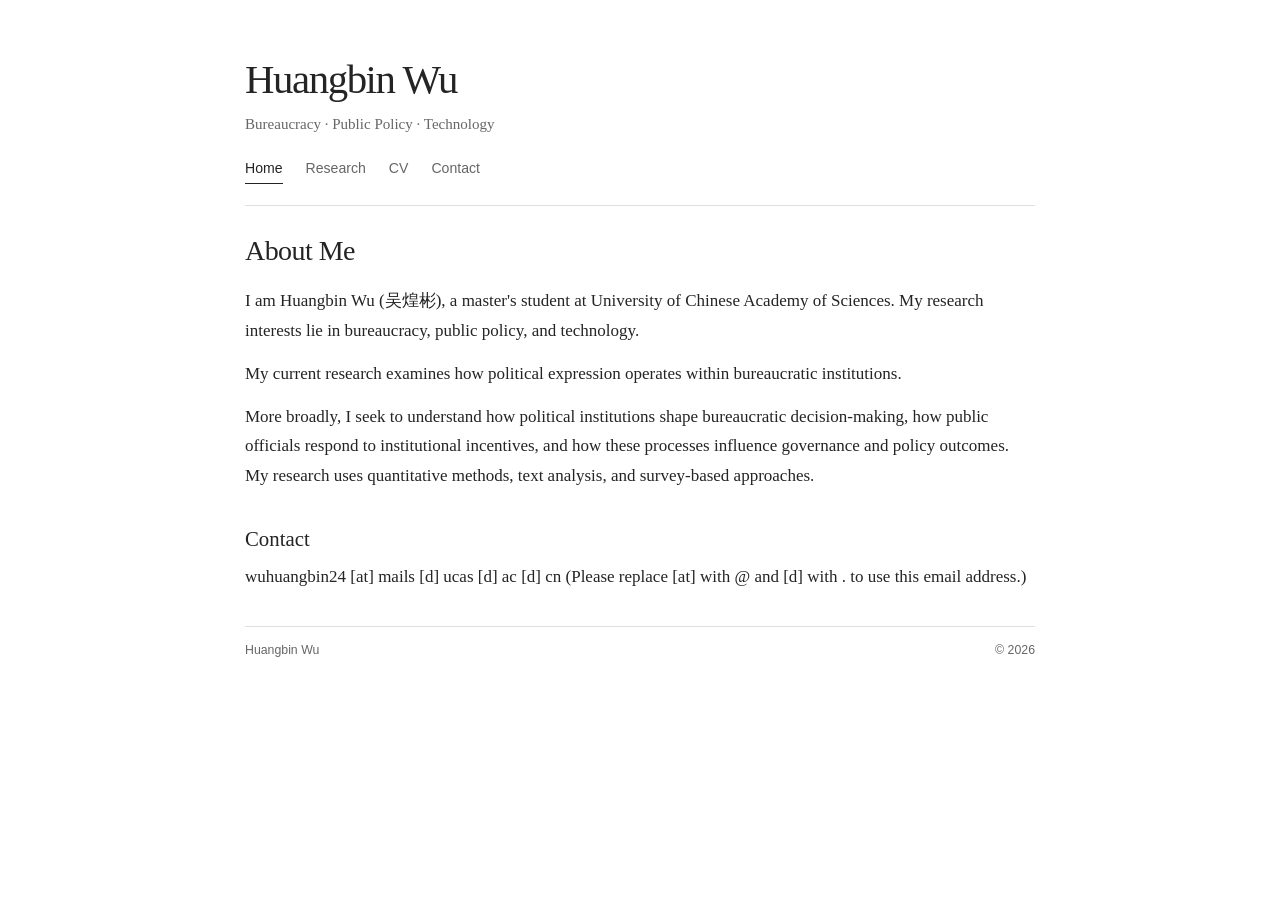
<file: index.html>
<!doctype html>
<html lang="en">
<head>
  <meta charset="utf-8">
  <meta name="viewport" content="width=device-width, initial-scale=1">
  <meta name="description" content="Huangbin Wu's academic website. Research interests include bureaucracy, public policy, and technology.">
  <title>Huangbin Wu | Home</title>
  <link rel="stylesheet" href="assets/style.css">
</head>
<body>
  <div class="page">
    <header class="site-header">
      <a class="site-name" href="index.html">Huangbin Wu</a>
      <p class="site-subtitle">Bureaucracy · Public Policy · Technology</p>
      <nav class="site-nav" aria-label="Main navigation">
        <a class="current" href="index.html" aria-current="page">Home</a>
        <a href="publications.html">Research</a>
        <a href="cv.html">CV</a>
        <a href="index.html#contact">Contact</a>
      </nav>
    </header>

    <main>
      <section class="section" id="about">
        <h1>About Me</h1>
        <p>I am Huangbin Wu (吴煌彬), a master's student at University of Chinese Academy of Sciences. My research interests lie in bureaucracy, public policy, and technology.</p>
        <p>My current research examines how political expression operates within bureaucratic institutions. </p>
        <p>More broadly, I seek to understand how political institutions shape bureaucratic decision-making, how public officials respond to institutional incentives, and how these processes influence governance and policy outcomes. My research uses quantitative methods, text analysis, and survey-based approaches.</p>
      </section>

      

      <section class="section" id="contact">
        <h2>Contact</h2>
        <p>wuhuangbin24 [at] mails [d] ucas [d] ac [d] cn (Please replace [at] with @ and [d] with . to use this email address.)
        <!-- Add your academic email when ready:
        <p>Email: <a href="mailto:wuhuangbin24@mails.ucas.ac.cn">wuhuangbin24@mails.ucas.ac.cn</a></p>
        -->
      </section>
    </main>

    <footer class="site-footer">
      <span>Huangbin Wu</span>
      <span>© 2026</span>
    </footer>
  </div>
</body>
</html>
</file>
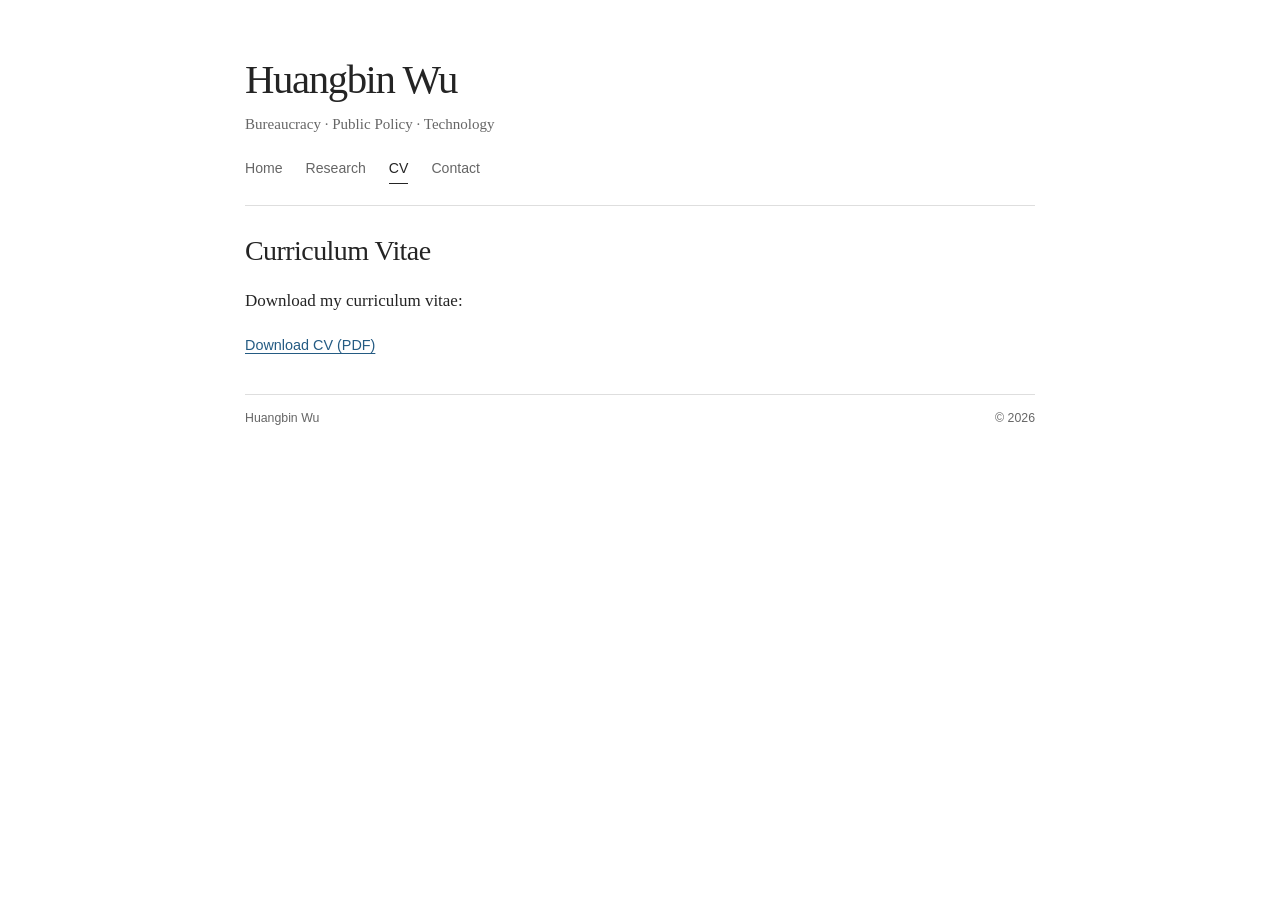
<file: cv.html>
<!doctype html>
<html lang="en">
<head>
  <meta charset="utf-8">
  <meta name="viewport" content="width=device-width, initial-scale=1">
  <meta name="description" content="Curriculum vitae of Huangbin Wu.">
  <title>CV | Huangbin Wu</title>
  <link rel="stylesheet" href="assets/style.css">
</head>
<body>
  <div class="page">
    <header class="site-header">
      <a class="site-name" href="index.html">Huangbin Wu</a>
      <p class="site-subtitle">Bureaucracy · Public Policy · Technology</p>
      <nav class="site-nav" aria-label="Main navigation">
        <a href="index.html">Home</a>
        <a href="publications.html">Research</a>
        <a class="current" href="cv.html" aria-current="page">CV</a>
        <a href="index.html#contact">Contact</a>
      </nav>
    </header>

    <main>
      <section class="section">
        <h1>Curriculum Vitae</h1>
        <p>Download my curriculum vitae:</p>
        <p class="links"><a href="files/Huangbin_Wu_CV.pdf">Download CV (PDF)</a></p>
      </section>
    </main>

    <footer class="site-footer">
      <span>Huangbin Wu</span>
      <span>© 2026</span>
    </footer>
  </div>
</body>
</html>
</file>
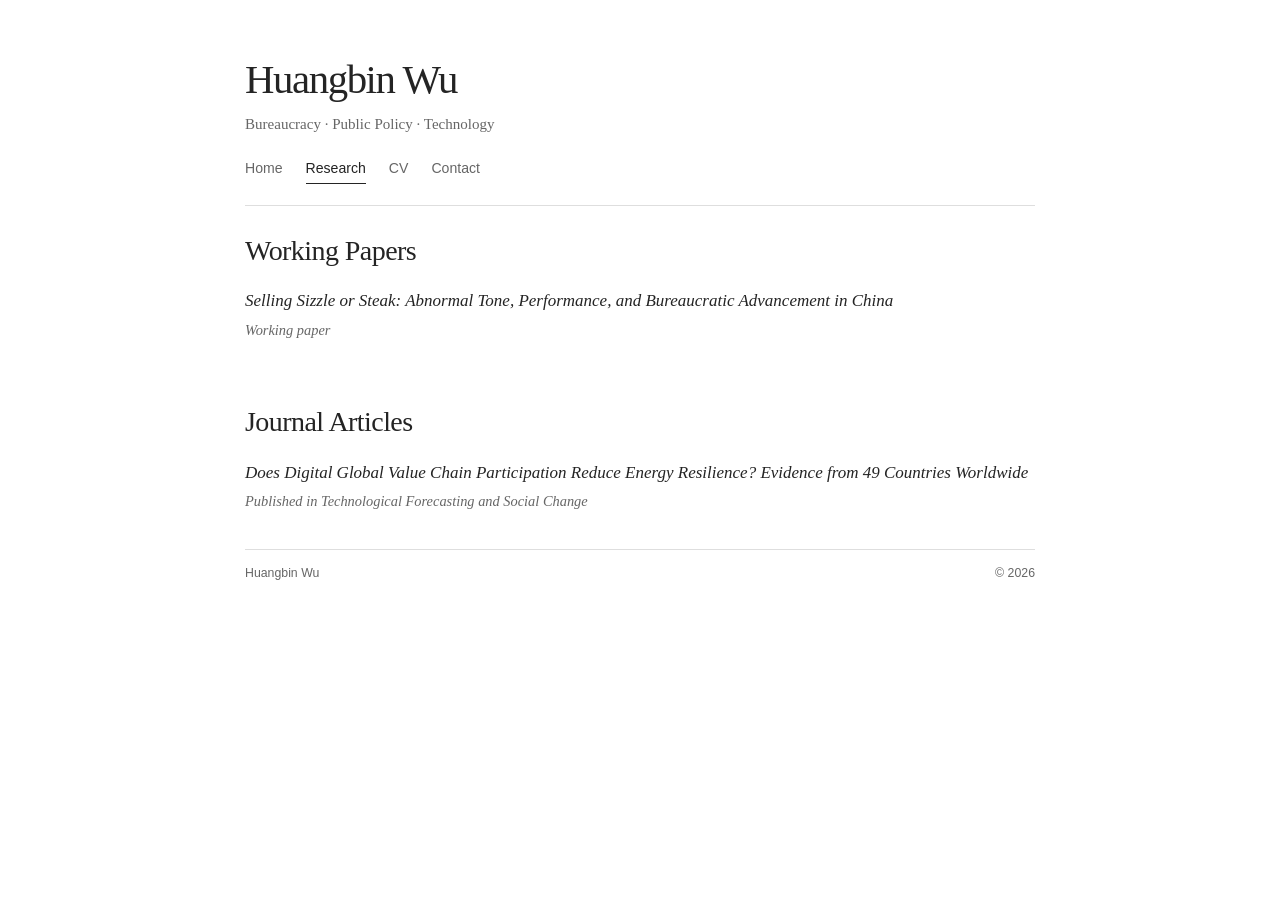
<file: publications.html>
<!doctype html>
<html lang="en">
<head>
  <meta charset="utf-8">
  <meta name="viewport" content="width=device-width, initial-scale=1">
  <meta name="description" content="Working papers and publications by Huangbin Wu.">
  <title>Research | Huangbin Wu</title>
  <link rel="stylesheet" href="assets/style.css">
</head>
<body>
  <div class="page">
    <header class="site-header">
      <a class="site-name" href="index.html">Huangbin Wu</a>
      <p class="site-subtitle">Bureaucracy · Public Policy · Technology</p>
      <nav class="site-nav" aria-label="Main navigation">
        <a href="index.html">Home</a>
        <a class="current" href="publications.html" aria-current="page">Research</a>
        <a href="cv.html">CV</a>
        <a href="index.html#contact">Contact</a>
      </nav>
    </header>

    <main>
      <section class="section">
        <h1>Working Papers</h1>
        <article class="publication">
          <p class="paper-title"><em>Selling Sizzle or Steak: Abnormal Tone, Performance, and Bureaucratic Advancement in China</em></p>
          <p class="paper-status">Working paper</p>
          <!-- .pdf and uncomment:
          <p class="links"><a href="files/abnormal-tone-paper.pdf">PDF</a></p>
          -->
        </article>
      </section>
    </main>

    <main>
      <section class="section">
        <h1>Journal Articles</h1>
        <article class="publication">
          <p class="paper-title"><em>Does Digital Global Value Chain Participation Reduce Energy Resilience? Evidence from 49 Countries Worldwide</em></p>
          <p class="paper-status">Published in Technological Forecasting and Social Change</p>
          <!-- .pdf and uncomment:
          <p class="links"><a href="files/abnormal-tone-paper.pdf">PDF</a></p>
          -->
        </article>
      </section>
    </main>

    <footer class="site-footer">
      <span>Huangbin Wu</span>
      <span>© 2026</span>
    </footer>
  </div>
</body>
</html>
</file>
<file: assets/style.css>
:root {
  color-scheme: light;
  --ink: #242424;
  --muted: #666;
  --rule: #dedede;
  --link: #245b83;
  --link-hover: #163e5c;
  --paper: #fff;
}

* { box-sizing: border-box; }
html { scroll-behavior: smooth; }
body {
  margin: 0;
  background: var(--paper);
  color: var(--ink);
  font-family: Georgia, "Times New Roman", serif;
  font-size: 17px;
  line-height: 1.72;
  -webkit-font-smoothing: antialiased;
}
.page {
  width: min(100% - 44px, 790px);
  margin: 0 auto;
  padding: 56px 0 34px;
}
.site-header { border-bottom: 1px solid var(--rule); padding-bottom: 21px; }
.site-name {
  display: inline-block;
  color: var(--ink);
  text-decoration: none;
  font-size: clamp(2rem, 5vw, 2.55rem);
  font-weight: 400;
  letter-spacing: -0.035em;
  line-height: 1.2;
}
.site-subtitle { margin: 7px 0 18px; color: var(--muted); font-size: 0.94rem; }
.site-nav { display: flex; flex-wrap: wrap; gap: 23px; font-family: Arial, Helvetica, sans-serif; font-size: 0.88rem; }
.site-nav a { color: var(--muted); text-decoration: none; padding-bottom: 3px; }
.site-nav a:hover, .site-nav a.current { color: var(--ink); }
.site-nav a.current { border-bottom: 1px solid var(--ink); }
main { padding-top: 27px; }
.section { margin: 0 0 35px; }
h1, h2 { color: var(--ink); font-weight: 400; line-height: 1.3; }
h1 { margin: 0 0 17px; font-size: 1.75rem; letter-spacing: -0.02em; }
h2 { margin: 0 0 10px; font-size: 1.3rem; }
p { margin: 0 0 14px; }
a { color: var(--link); text-decoration: none; }
a:hover { color: var(--link-hover); text-decoration: underline; }
.publication { margin-top: 17px; }
.paper-title { margin-bottom: 2px; }
.paper-status, .note { color: var(--muted); font-size: 0.9rem; }
.paper-status { font-style: italic; margin-bottom: 10px; }
.links { margin: 14px 0; }
.links a { font-family: Arial, Helvetica, sans-serif; font-size: 0.9rem; text-decoration: underline; text-underline-offset: 3px; }
.note { margin-top: 20px; }
code { font-size: 0.88em; background: #f4f4f4; padding: 1px 4px; }
.site-footer {
  display: flex;
  justify-content: space-between;
  gap: 15px;
  border-top: 1px solid var(--rule);
  padding-top: 13px;
  color: var(--muted);
  font-family: Arial, Helvetica, sans-serif;
  font-size: 0.77rem;
}
@media (max-width: 560px) {
  .page { width: min(100% - 34px, 790px); padding-top: 34px; }
  body { font-size: 16px; }
  .site-nav { gap: 17px; }
}
</file>
